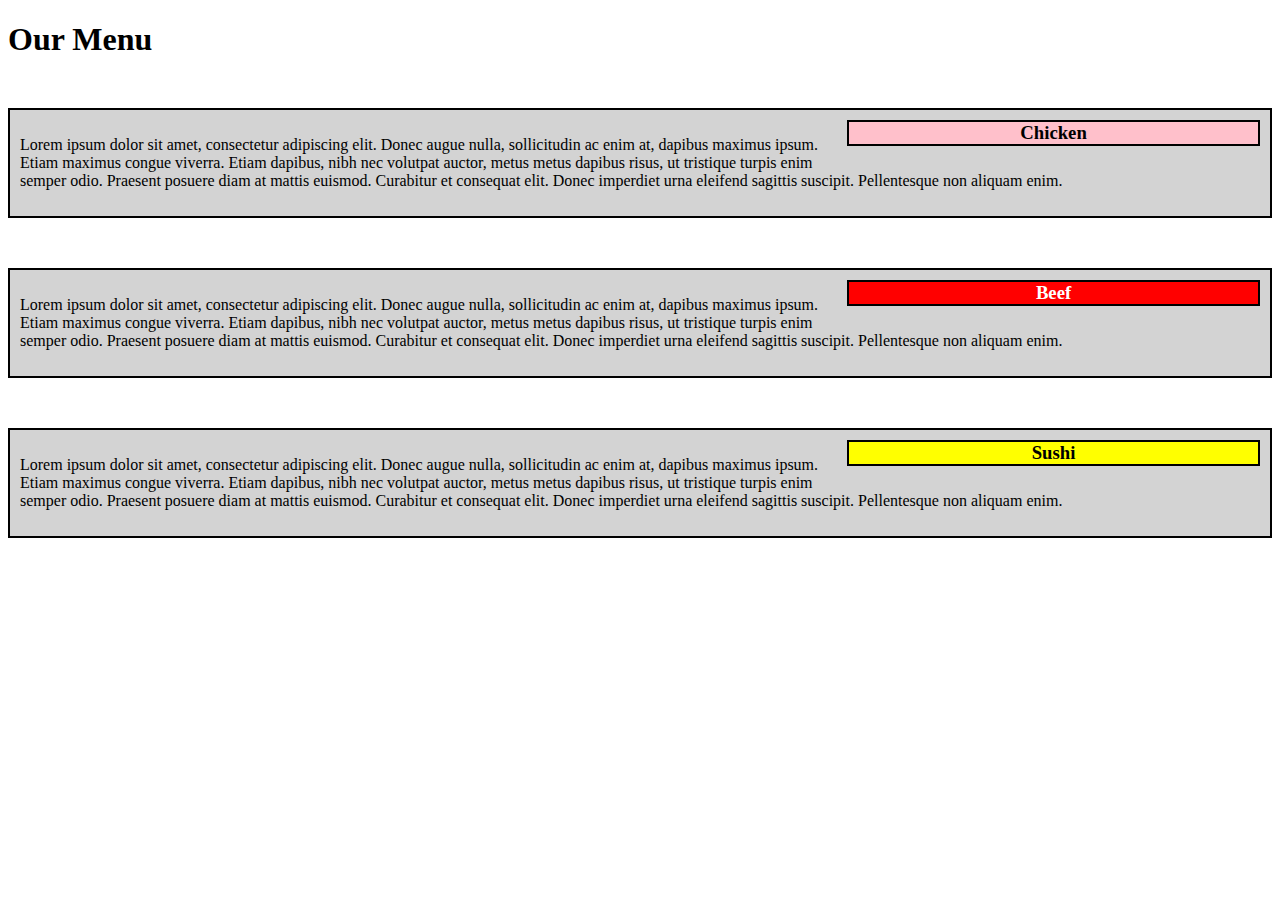
<file: site/module2-solution/index.html>
<!DOCTYPE html>
<html>
<head>
<meta charset="utf-8">
<meta name="viewport" content="width=device-width, initial-scale=1">
	<title>Assigment Solutions for Module 2</title>
	<link rel="stylesheet" type="text/css" href="style.css">
</head>
<body>
<h1>Our Menu</h1>
<section class="box chicken-md chicken-ld chicken-sd">
	<h3 class="boxTitle" id="chicken">Chicken</h3> 
	<p>Lorem ipsum dolor sit amet, consectetur adipiscing elit. Donec augue nulla, sollicitudin ac enim at, dapibus maximus ipsum. Etiam maximus congue viverra. Etiam dapibus, nibh nec volutpat auctor, metus metus dapibus risus, ut tristique turpis enim semper odio. Praesent posuere diam at mattis euismod. Curabitur et consequat elit. Donec imperdiet urna eleifend sagittis suscipit. Pellentesque non aliquam enim.</p>
</section>
<section class="box">
	<h3 class="boxTitle" id="beef">Beef</h3>
	<p>Lorem ipsum dolor sit amet, consectetur adipiscing elit. Donec augue nulla, sollicitudin ac enim at, dapibus maximus ipsum. Etiam maximus congue viverra. Etiam dapibus, nibh nec volutpat auctor, metus metus dapibus risus, ut tristique turpis enim semper odio. Praesent posuere diam at mattis euismod. Curabitur et consequat elit. Donec imperdiet urna eleifend sagittis suscipit. Pellentesque non aliquam enim.</p>
</section> 
	
<section class="box">
	<h3 class="boxTitle" id="sushi">Sushi</h3>
	<p>Lorem ipsum dolor sit amet, consectetur adipiscing elit. Donec augue nulla, sollicitudin ac enim at, dapibus maximus ipsum. Etiam maximus congue viverra. Etiam dapibus, nibh nec volutpat auctor, metus metus dapibus risus, ut tristique turpis enim semper odio. Praesent posuere diam at mattis euismod. Curabitur et consequat elit. Donec imperdiet urna eleifend sagittis suscipit. Pellentesque non aliquam enim.</p>
</section> 
</body>
</html>
</file>
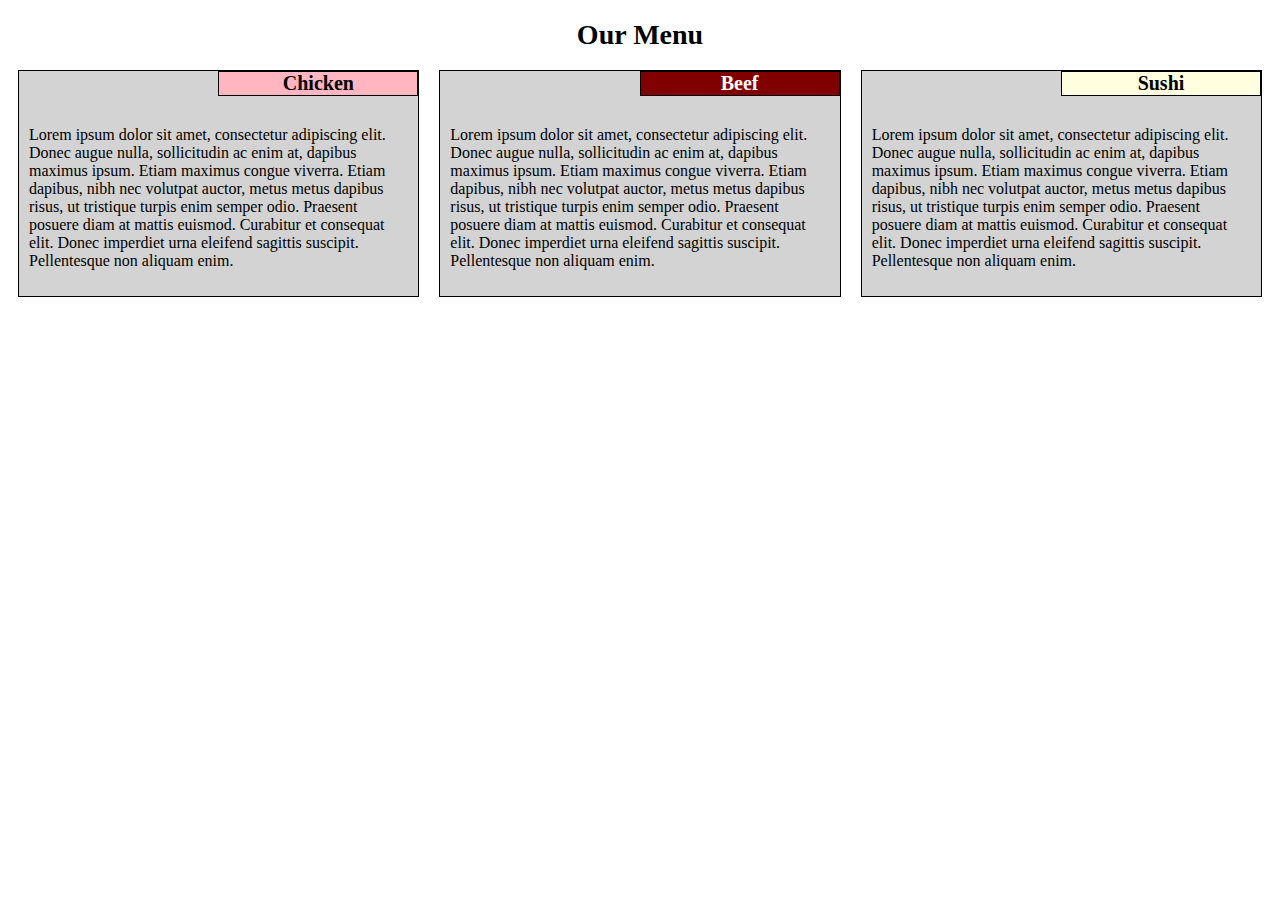
<file: site/module2/index.html>
<!DOCTYPE html>
<html>
<head>
	<meta charset="utf-8">
	<meta name="viewport" content="width=device-width, initial-scale=1">
	<link rel="stylesheet" type="text/css" href="style.css">
	<title>Assigment Solutions for Module 2</title>
</head>
<body>
	<h1>Our Menu</h1>
	<div class="row">
		<section class="ld md sd">
			<h3  id="chicken">Chicken</h3>
			<p>Lorem ipsum dolor sit amet, consectetur adipiscing elit. Donec augue nulla, sollicitudin ac enim at, dapibus maximus ipsum. Etiam maximus congue viverra. Etiam dapibus, nibh nec volutpat auctor, metus metus dapibus risus, ut tristique turpis enim semper odio. Praesent posuere diam at mattis euismod. Curabitur et consequat elit. Donec imperdiet urna eleifend sagittis suscipit. Pellentesque non aliquam enim.</p>
		</section>
		<section class="ld md sd" >
			<h3 id="beef">Beef</h3>
			<p>Lorem ipsum dolor sit amet, consectetur adipiscing elit. Donec augue nulla, sollicitudin ac enim at, dapibus maximus ipsum. Etiam maximus congue viverra. Etiam dapibus, nibh nec volutpat auctor, metus metus dapibus risus, ut tristique turpis enim semper odio. Praesent posuere diam at mattis euismod. Curabitur et consequat elit. Donec imperdiet urna eleifend sagittis suscipit. Pellentesque non aliquam enim.</p>
		</section>
		<section class="ld md-third sd">
			<h3 id="sushi">Sushi</h3>
			<p>Lorem ipsum dolor sit amet, consectetur adipiscing elit. Donec augue nulla, sollicitudin ac enim at, dapibus maximus ipsum. Etiam maximus congue viverra. Etiam dapibus, nibh nec volutpat auctor, metus metus dapibus risus, ut tristique turpis enim semper odio. Praesent posuere diam at mattis euismod. Curabitur et consequat elit. Donec imperdiet urna eleifend sagittis suscipit. Pellentesque non aliquam enim.</p>
		</section>	
	</div>
	
	

</body>
</html>
</file>
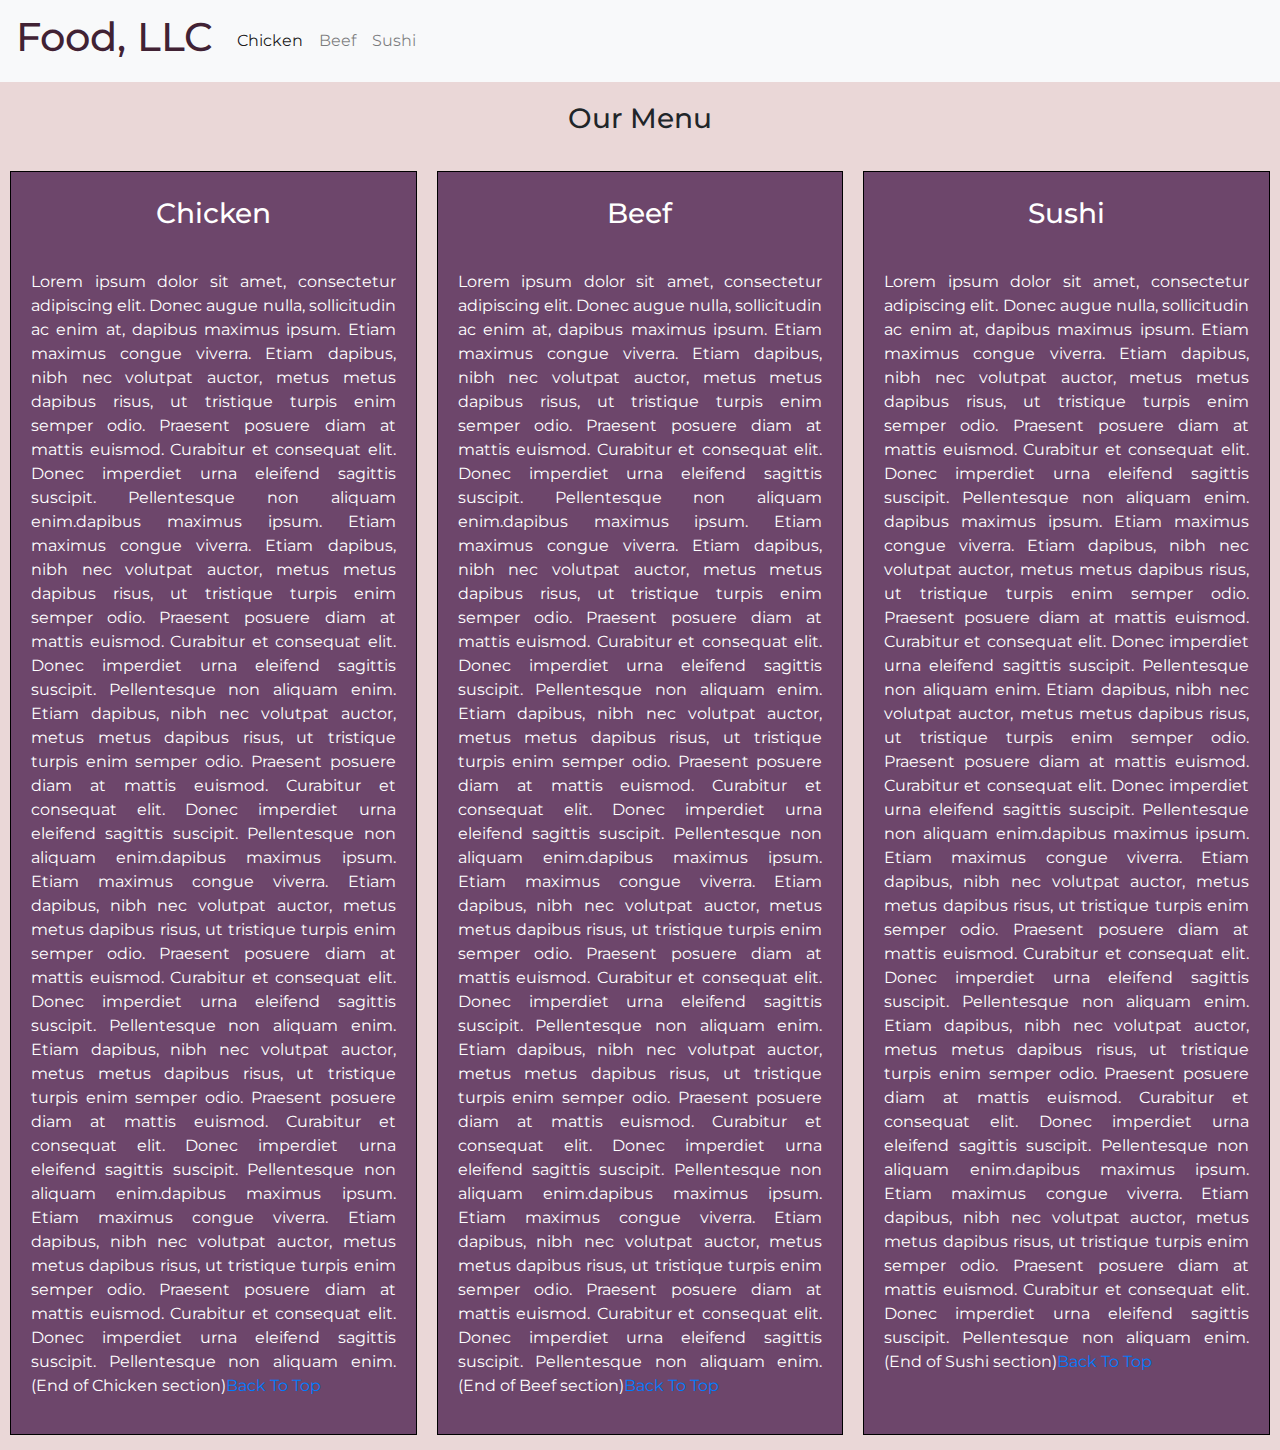
<file: site/module3-solution/index.html>
<!doctype html>
<html lang="en">
  <head>
    <meta charset="utf-8">
    <meta http-equiv="X-UA-Compatible" content="IE=edge">
    <meta name="viewport" content="width=device-width, initial-scale=1">

    <!-- HTML5 shim and Respond.js for IE8 support of HTML5 elements and media queries -->
    <!-- WARNING: Respond.js doesn't work if you view the page via file:// -->
    <!--[if lt IE 9]>
      <script src="https://oss.maxcdn.com/html5shiv/3.7.2/html5shiv.min.js"></script>
      <script src="https://oss.maxcdn.com/respond/1.4.2/respond.min.js"></script>
    <![endif]-->
    <title>Boostrap Starter Page</title>
    <link rel="stylesheet" href="css/bootstrap.min.css">
    <link rel="stylesheet" href="css/styles.css">
    <link href="https://fonts.googleapis.com/css2?family=Montserrat:wght@100;200;300&display=swap" rel="stylesheet">
  </head>
<body>

  <!--Header-->
  <nav id="header-nav" class="navbar navbar-expand-lg navbar-light bg-light">
  <a class="navbar-brand" href="#"><h1>Food, LLC</h1></a>
    <button id="header-button" class="navbar-toggler .d-lg-none .d-xl-block" type="button" data-toggle="collapse" data-target="#navbarNav" aria-controls="navbarNav" aria-expanded="false" aria-label="Toggle navigation">
    <span class="navbar-toggler-icon"></span>
  </button>
  <div class="collapse navbar-collapse" id="navbarNav">
    <ul id="nav-list" class="navbar-nav">
      <li class="nav-item active">
        <a id="chicken-title" class="nav-link" href="#">Chicken</a>
      </li>
      <li class="nav-item">
        <a id="beef-title" class="nav-link" href="#">Beef</a>
      </li>
      <li class="nav-item">
        <a id="sushi-title" class="nav-link" href="#">Sushi</a>
      </li>
    </ul>
  </div>
</nav>

  <h2>Our Menu</h2>

<div class="row">
  <section class="ld md sd">
      <h3  id="chicken">Chicken</h3>
      <p>Lorem ipsum dolor sit amet, consectetur adipiscing elit. Donec augue nulla, sollicitudin ac enim at, dapibus maximus ipsum. Etiam maximus congue viverra. Etiam dapibus, nibh nec volutpat auctor, metus metus dapibus risus, ut tristique turpis enim semper odio. Praesent posuere diam at mattis euismod. Curabitur et consequat elit. Donec imperdiet urna eleifend sagittis suscipit. Pellentesque non aliquam enim.dapibus maximus ipsum. Etiam maximus congue viverra. Etiam dapibus, nibh nec volutpat auctor, metus metus dapibus risus, ut tristique turpis enim semper odio. Praesent posuere diam at mattis euismod. Curabitur et consequat elit. Donec imperdiet urna eleifend sagittis suscipit. Pellentesque non aliquam enim. Etiam dapibus, nibh nec volutpat auctor, metus metus dapibus risus, ut tristique turpis enim semper odio. Praesent posuere diam at mattis euismod. Curabitur et consequat elit. Donec imperdiet urna eleifend sagittis suscipit. Pellentesque non aliquam enim.dapibus maximus ipsum. Etiam maximus congue viverra. Etiam dapibus, nibh nec volutpat auctor, metus metus dapibus risus, ut tristique turpis enim semper odio. Praesent posuere diam at mattis euismod. Curabitur et consequat elit. Donec imperdiet urna eleifend sagittis suscipit. Pellentesque non aliquam enim. Etiam dapibus, nibh nec volutpat auctor, metus metus dapibus risus, ut tristique turpis enim semper odio. Praesent posuere diam at mattis euismod. Curabitur et consequat elit. Donec imperdiet urna eleifend sagittis suscipit. Pellentesque non aliquam enim.dapibus maximus ipsum. Etiam maximus congue viverra. Etiam dapibus, nibh nec volutpat auctor, metus metus dapibus risus, ut tristique turpis enim semper odio. Praesent posuere diam at mattis euismod. Curabitur et consequat elit. Donec imperdiet urna eleifend sagittis suscipit. Pellentesque non aliquam enim. (End of Chicken section)<a href="index.html">Back To Top</a> </p>
    </section>
  <section class="ld md sd" >
      <h3 id="beef">Beef</h3>
      <p>Lorem ipsum dolor sit amet, consectetur adipiscing elit. Donec augue nulla, sollicitudin ac enim at, dapibus maximus ipsum. Etiam maximus congue viverra. Etiam dapibus, nibh nec volutpat auctor, metus metus dapibus risus, ut tristique turpis enim semper odio. Praesent posuere diam at mattis euismod. Curabitur et consequat elit. Donec imperdiet urna eleifend sagittis suscipit. Pellentesque non aliquam enim.dapibus maximus ipsum. Etiam maximus congue viverra. Etiam dapibus, nibh nec volutpat auctor, metus metus dapibus risus, ut tristique turpis enim semper odio. Praesent posuere diam at mattis euismod. Curabitur et consequat elit. Donec imperdiet urna eleifend sagittis suscipit. Pellentesque non aliquam enim. Etiam dapibus, nibh nec volutpat auctor, metus metus dapibus risus, ut tristique turpis enim semper odio. Praesent posuere diam at mattis euismod. Curabitur et consequat elit. Donec imperdiet urna eleifend sagittis suscipit. Pellentesque non aliquam enim.dapibus maximus ipsum. Etiam maximus congue viverra. Etiam dapibus, nibh nec volutpat auctor, metus metus dapibus risus, ut tristique turpis enim semper odio. Praesent posuere diam at mattis euismod. Curabitur et consequat elit. Donec imperdiet urna eleifend sagittis suscipit. Pellentesque non aliquam enim. Etiam dapibus, nibh nec volutpat auctor, metus metus dapibus risus, ut tristique turpis enim semper odio. Praesent posuere diam at mattis euismod. Curabitur et consequat elit. Donec imperdiet urna eleifend sagittis suscipit. Pellentesque non aliquam enim.dapibus maximus ipsum. Etiam maximus congue viverra. Etiam dapibus, nibh nec volutpat auctor, metus metus dapibus risus, ut tristique turpis enim semper odio. Praesent posuere diam at mattis euismod. Curabitur et consequat elit. Donec imperdiet urna eleifend sagittis suscipit. Pellentesque non aliquam enim. (End of Beef section)<a href="index.html">Back To Top</a></p>
    </section>
  <section class="ld md-third sd">
      <h3 id="sushi">Sushi</h3>
      <p>Lorem ipsum dolor sit amet, consectetur adipiscing elit. Donec augue nulla, sollicitudin ac enim at, dapibus maximus ipsum. Etiam maximus congue viverra. Etiam dapibus, nibh nec volutpat auctor, metus metus dapibus risus, ut tristique turpis enim semper odio. Praesent posuere diam at mattis euismod. Curabitur et consequat elit. Donec imperdiet urna eleifend sagittis suscipit. Pellentesque non aliquam enim. dapibus maximus ipsum. Etiam maximus congue viverra. Etiam dapibus, nibh nec volutpat auctor, metus metus dapibus risus, ut tristique turpis enim semper odio. Praesent posuere diam at mattis euismod. Curabitur et consequat elit. Donec imperdiet urna eleifend sagittis suscipit. Pellentesque non aliquam enim. Etiam dapibus, nibh nec volutpat auctor, metus metus dapibus risus, ut tristique turpis enim semper odio. Praesent posuere diam at mattis euismod. Curabitur et consequat elit. Donec imperdiet urna eleifend sagittis suscipit. Pellentesque non aliquam enim.dapibus maximus ipsum. Etiam maximus congue viverra. Etiam dapibus, nibh nec volutpat auctor, metus metus dapibus risus, ut tristique turpis enim semper odio. Praesent posuere diam at mattis euismod. Curabitur et consequat elit. Donec imperdiet urna eleifend sagittis suscipit. Pellentesque non aliquam enim. Etiam dapibus, nibh nec volutpat auctor, metus metus dapibus risus, ut tristique turpis enim semper odio. Praesent posuere diam at mattis euismod. Curabitur et consequat elit. Donec imperdiet urna eleifend sagittis suscipit. Pellentesque non aliquam enim.dapibus maximus ipsum. Etiam maximus congue viverra. Etiam dapibus, nibh nec volutpat auctor, metus metus dapibus risus, ut tristique turpis enim semper odio. Praesent posuere diam at mattis euismod. Curabitur et consequat elit. Donec imperdiet urna eleifend sagittis suscipit. Pellentesque non aliquam enim. (End of Sushi section)<a href="index.html">Back To Top</a> </p>
    </section>  
    
  </section>
</div>


  <!-- jQuery (Bootstrap JS plugins depend on it) -->
  <script src="js/jquery-3.5.1.min.js"></script>
  <script src="js/bootstrap.min.js"></script>
  <!--<script src="js/script.js"></script>-->
</body>
</html>
</file>
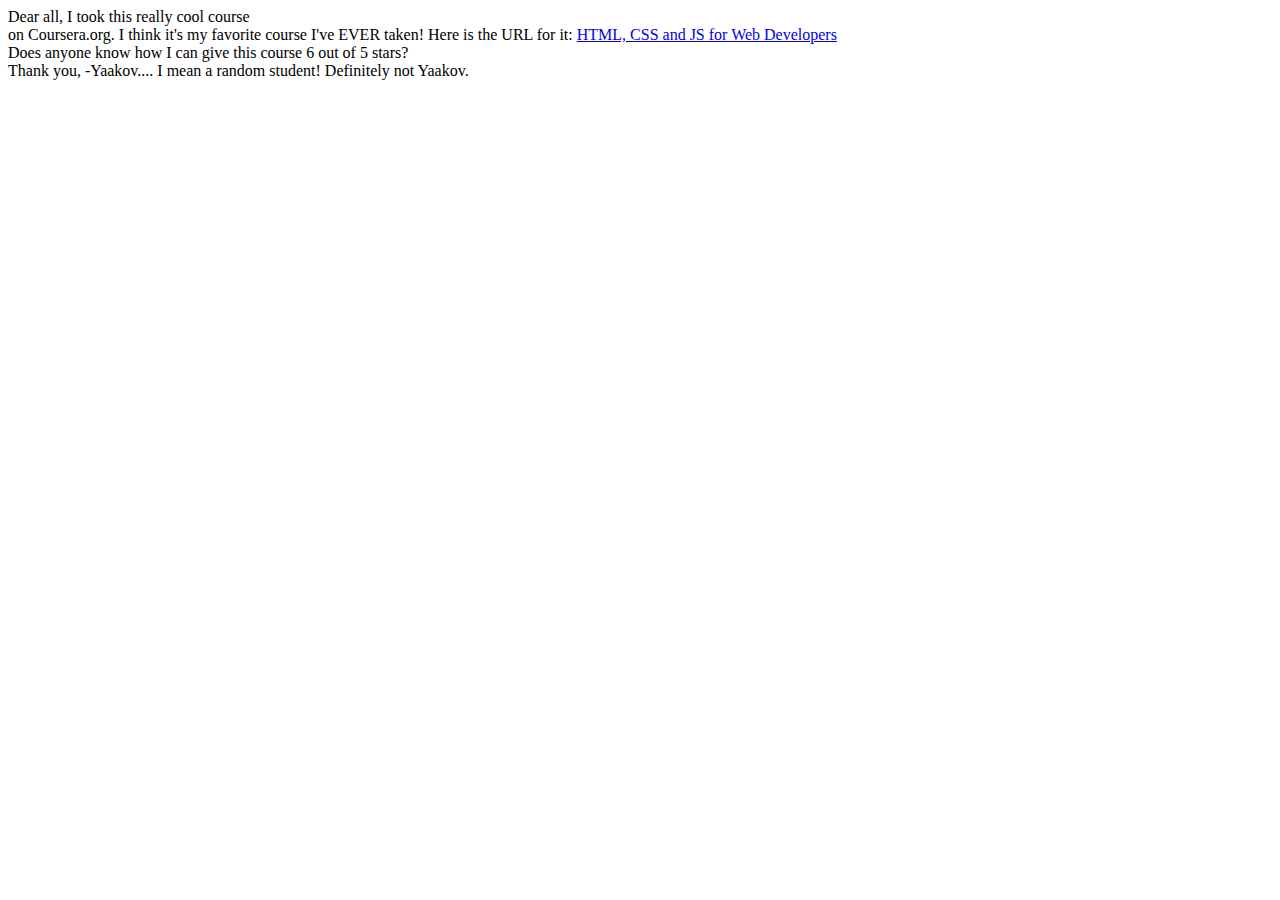
<file: site/doc-structure-before.html>
<!DOCTYPE html>
<html>
<head>
	<meta charset="utf-8">
	<title>Coursera Assigment 1</title>
</head>
<body>
<div>Dear all,
<span>I took this really cool course
</span></div>
<span>on Coursera.org. I think it's
my favorite course I've EVER taken!
Here is the URL for it:
</span>
<a href="...">HTML, CSS and JS for Web Developers</a>
<div>
Does anyone know how I can give this course 6
out of 5 stars?
</div>
<div>
Thank you,
-Yaakov.... I mean a random student! Definitely not Yaakov.
</div>
</body>
</html>
</file>
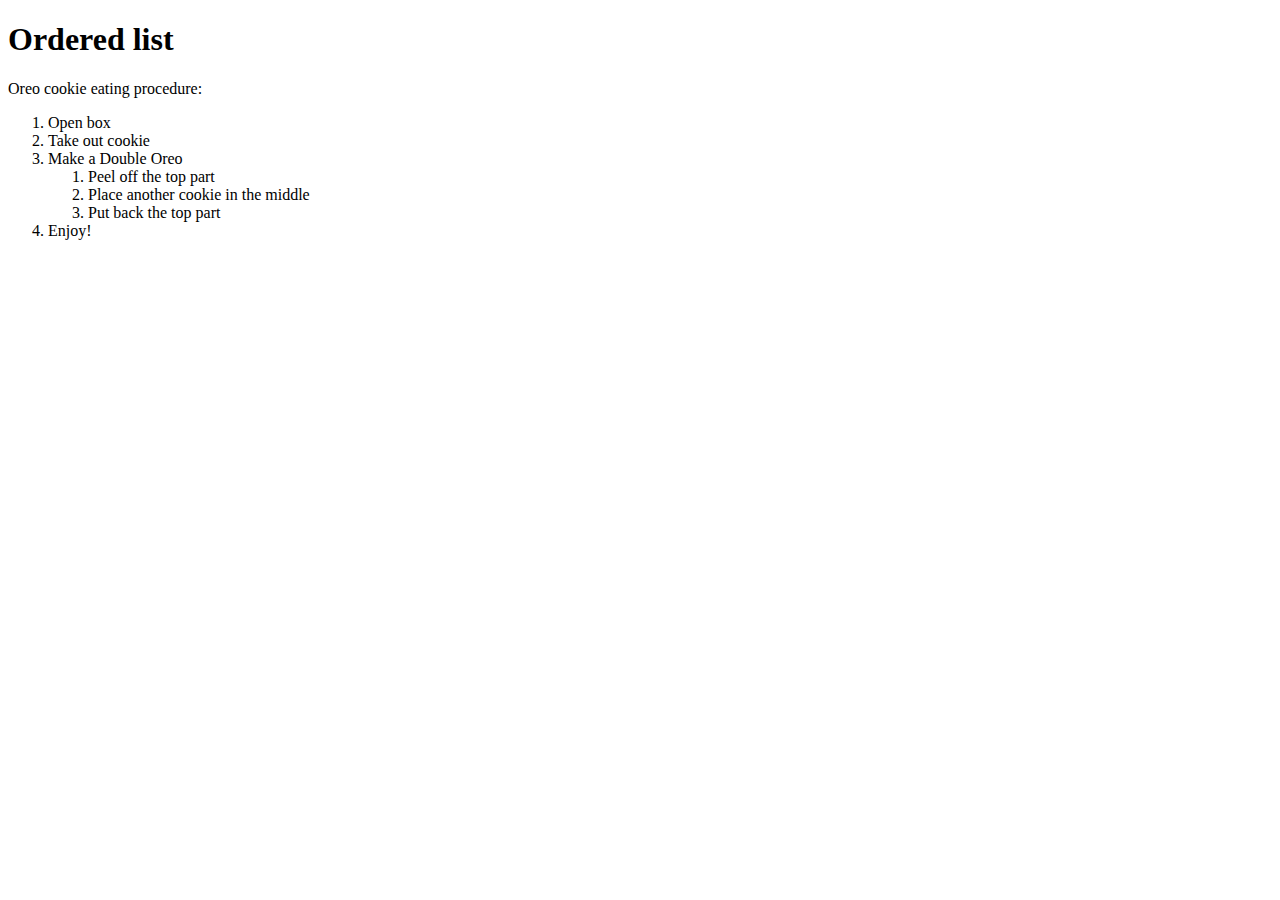
<file: site/ordered-list-before.html>
<!DOCTYPE html>
<html>
<head>
  <meta charset="utf-8">
  <title>Ordered Lists</title>
</head>
<body>
  <h1>Ordered list</h1>
  <div>
    Oreo cookie eating procedure:
    <ol>
      <li>Open box</li>
      <li>Take out cookie</li>
      <li>Make a Double Oreo
        <ol>
          <li>Peel off the top part</li>
          <li>Place another cookie in the middle</li>
          <li>Put back the top part</li>
        </ol>
      </li>
      <li>Enjoy!</li>
    </ol>
      
  </div>
</body>
</html>
</file>
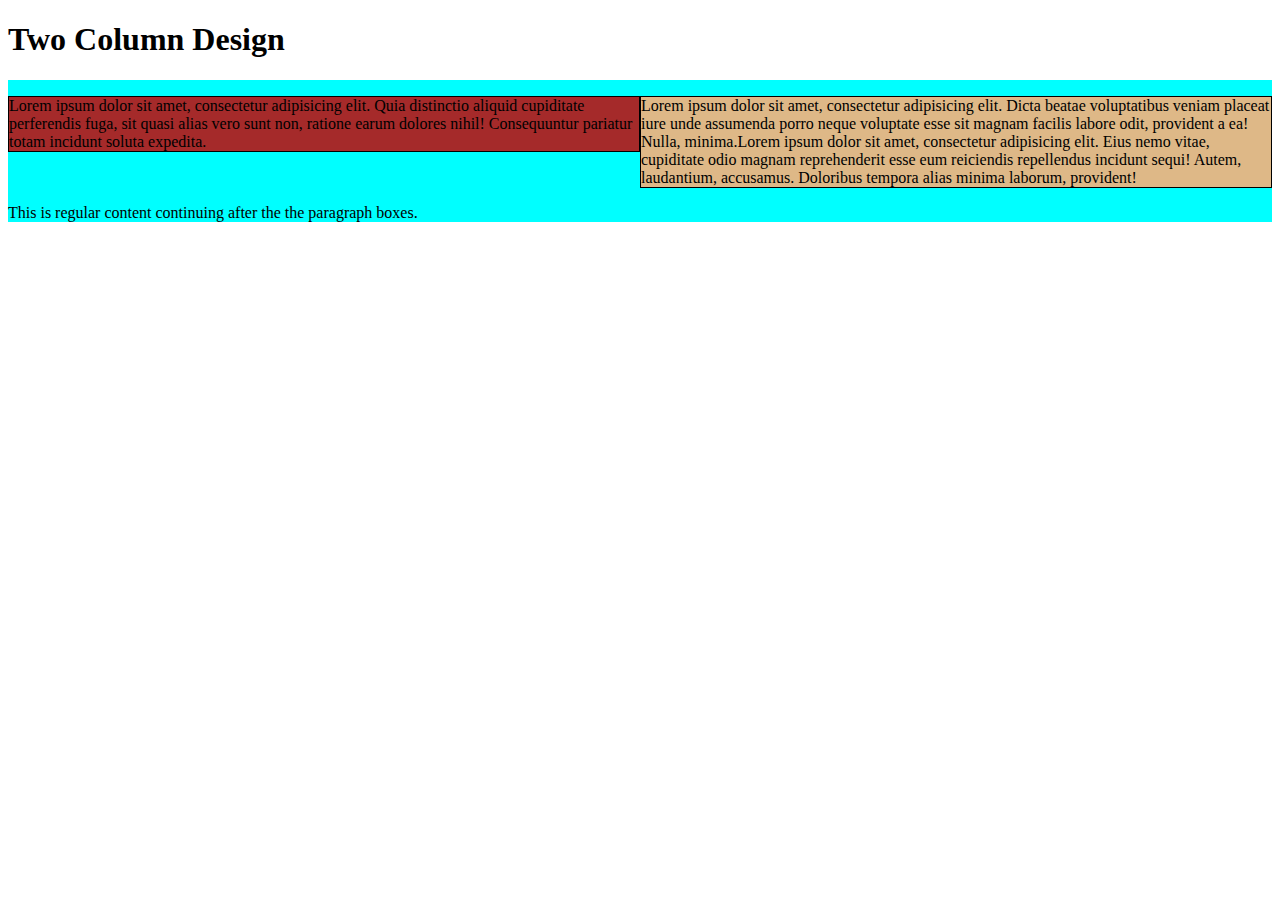
<file: site/two-colum.html>
<!DOCTYPE html>
<html>
<head>
<meta charset="utf-8">
<title>Two Column Design</title>
<style>
 *{
  box-sizing: border-box;
 }
div {
  background-color: #00FFFF;
}
p {
  width: 50%;
  border: 1px solid black;
  float: left;
}

#p1 {
  background-color: #A52A2A;
}
#p2 {
  background-color: #DEB887;
}

section {
  clear: left;
}


</style>
</head>
<body>
<h1>Two Column Design</h1>

<div>
  <p id="p1">Lorem ipsum dolor sit amet, consectetur adipisicing elit. Quia distinctio aliquid cupiditate perferendis fuga, sit quasi alias vero sunt non, ratione earum dolores nihil! Consequuntur pariatur totam incidunt soluta expedita.</p>
  <p id="p2">Lorem ipsum dolor sit amet, consectetur adipisicing elit. Dicta beatae voluptatibus veniam placeat iure unde assumenda porro neque voluptate esse sit magnam facilis labore odit, provident a ea! Nulla, minima.Lorem ipsum dolor sit amet, consectetur adipisicing elit. Eius nemo vitae, cupiditate odio magnam reprehenderit esse eum reiciendis repellendus incidunt sequi! Autem, laudantium, accusamus. Doloribus tempora alias minima laborum, provident!</p>
  <section>This is regular content continuing after the the paragraph boxes.</section>
</div>


</body>
</html>
</file>
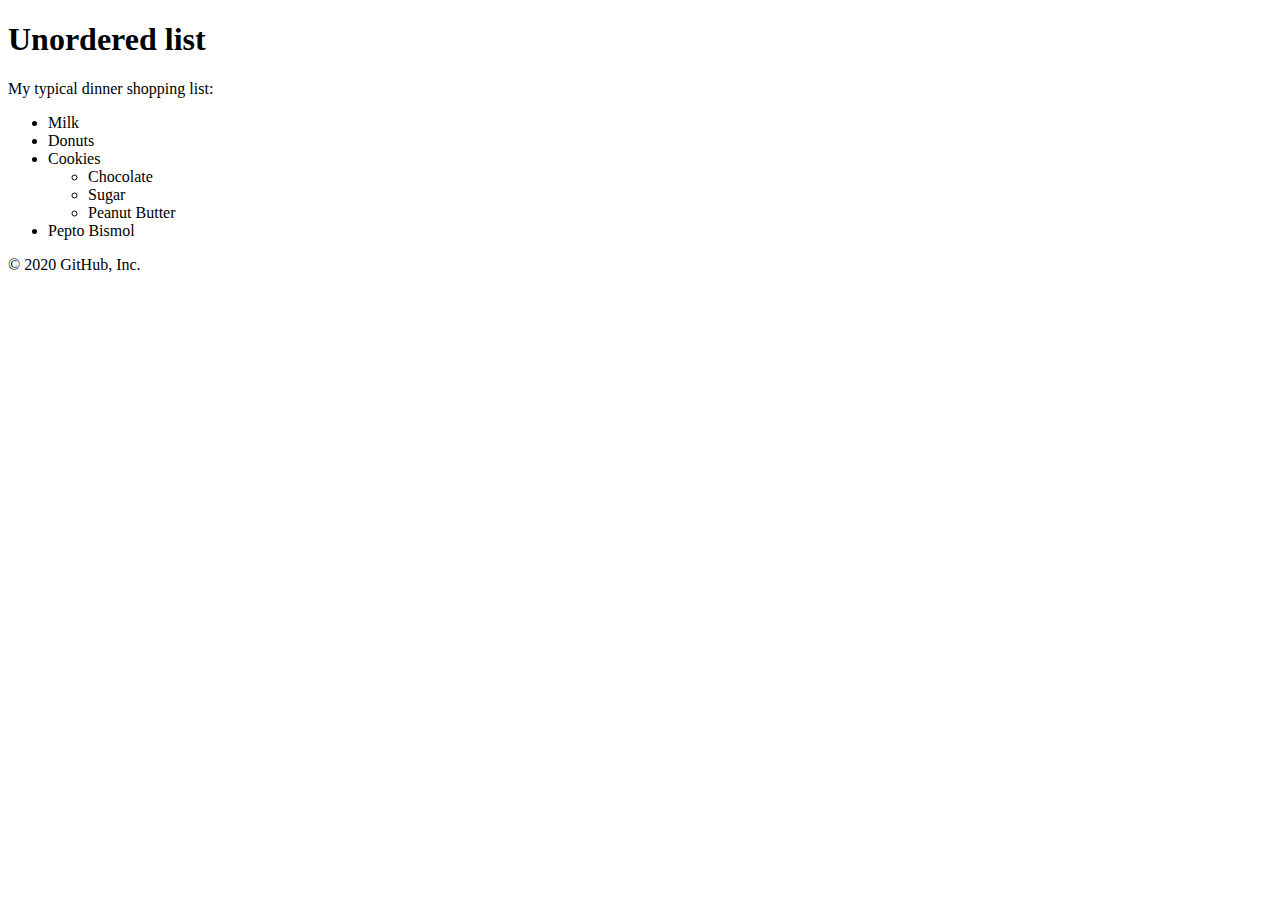
<file: site/unordered-list-before.html>
<!DOCTYPE html>
<html>
<head>
  <meta charset="utf-8">
  <title>Unordered Lists</title>
</head>
<body>
  <h1>Unordered list</h1>
  <div>
  
    My typical dinner shopping list:
    <ul>
      <li>Milk</li>
      <li>Donuts</li>
      <li>Cookies
        <ul>
          <li>Chocolate</li>
          <li>Sugar</li>
          <li>Peanut Butter</li>
        </ul>
      </li>
      <li>Pepto Bismol</li>
    </ul>
    
      
      
  </div>
</body>
</html>
© 2020 GitHub, Inc.
</file>
<file: site/module2-solution/style.css>
*{
	box-sizing: border-box;
}

.box {
	background-color: lightgrey;
	padding : 10px;
	border: 2.5px solid black;
	margin-top: 50px; 
	position: static;
	width: 100%
}

.boxTitle {
	border: 2.5px solid black;
	position: relative;
	margin-top: 0px;
	float: right;
	text-align: center;
	width: 33.3%;
	height: 10%;
}

#beef {
	background-color: red;
	color: white;
	clear: top;

}

#chicken{
	background-color: pink;
}

#sushi {
	background-color: yellow;
}

/*****large devices ***/
@media (min-width: 992px){
	.box-ld {
		width: 33.33%
	}
}

/****medium devices **/
@media (min-width: 768) and (max-width: 991){
	#chicken-md {
		width: 50%;
		float: left;
	}
	#beef-md {
		width: 50%;
		float: right;
	}
	#sushi-md {
		width: 100%
		clear:both;
	}
}

/**small device **/
@media (max-width: 767){
	#chicken-sd {
		width: 100%;
	}
	#beef-sd {
		width: 100%;
	}
	#sushi-sd {
		width: 100%
	}
}
</file>
<file: site/module2/style.css>
*{
	font-family: Georgia, serif;
	box-sizing: border-box;
}

h1{
	font-size: 175%;
	text-align: center;
}

h3{
	font-size: 125%;
	border: 1px solid black;
	float: right;
	position: relative;
	text-align: center;
	margin-top: 0px;
	width: 200px;
}

p{
	margin-top: 30px;
	clear: right;
	padding: 10px;
}

section{
	background-color: lightgrey;
	border: 1px solid black;
	margin-bottom: 15px;
	float: left;
	position: relative;
}

.row {
	width: 100%;
}

#beef {
	background-color: maroon;
	color: white;

}

#chicken{
	background-color: lightpink;
}

#sushi {
	background-color: lightyellow;
}

/*****large devices ***/
@media (min-width: 992px){
	.ld {
		width: calc(33.333% - 20px); /* subtracts margin from column width */
    	margin-left: 10px;
    	margin-right: 10px;
	}
}

/****medium devices **/
@media (min-width: 768px) and (max-width: 991px){
	.md {
		width: calc(50% - 20px);
		margin-left: 10px;
    	margin-right: 10px;
	}
	.md-third {
		width: calc(100% - 20px);
		margin-left: 10px;
    	margin-right: 10px;
	}
}

/**small device **/
@media (max-width: 767px){
	.sd {
		width: calc(100% - 20px);
		margin-left: 10px;
    	margin-right: 10px;
	}
}
</file>
<file: site/module3-solution/css/styles.css>
* {
	font-family: 'Montserrat', sans-serif;
	box-sizing: border-box;
}

body {
	background-color: #EAD7D7;
}

#header-nav {
	background-color: #412234;
	border-radius: 0;
	border: 0;
}

.navbar-brand h1 {
	color: #412234;
}

h2 {
	font-size: 175%;
	text-align: center;
	margin-bottom: 20px;
	margin-top: 20px;
}

h3 {
	margin-top: 15px;
	text-align: center;
}

p{
	margin-top: 30px;
	clear: right;
	padding: 10px;
	text-align: justify;
}

li {
	text-align: center;
}

.row {
	width: 100%;
}

section{
	background-color: #6D466B;
	border: 1px solid black;
	margin-bottom: 15px;
	margin-top: 15px;
	float: left;
	position: relative;
	padding: 10px;
	overflow: hidden;
	left: 15px;
	right: 15px;
	color: 	#FFFFFF;
}

/*medium device*/
@media (min-width: 992px) {
	.ld {
		width: calc(33.333% - 20px); /* subtracts margin from column width */
    	margin-left: 10px;
    	margin-right: 10px;
	}
}

/*small device*/
@media (min-width: 768px) and (max-width: 991px) {
	.md {
		width: calc(50% - 50px);
		margin-left: 25px;
    	margin-right: 25px;
	}
	.md-third {
		width: calc(100% - 50px);
		margin-left: 25px;
    	margin-right: 25px;
	}

}

/*xsmall device */
@media (max-width: 767px) {
	.sd {
		width: calc(100% - 60px);
		margin-left: 30px;
    	margin-right: 30px;
	}

	.navbarNav:active {
		box-shadow: 0 1px 5px 1px #cccccc
	}
}
</file>
